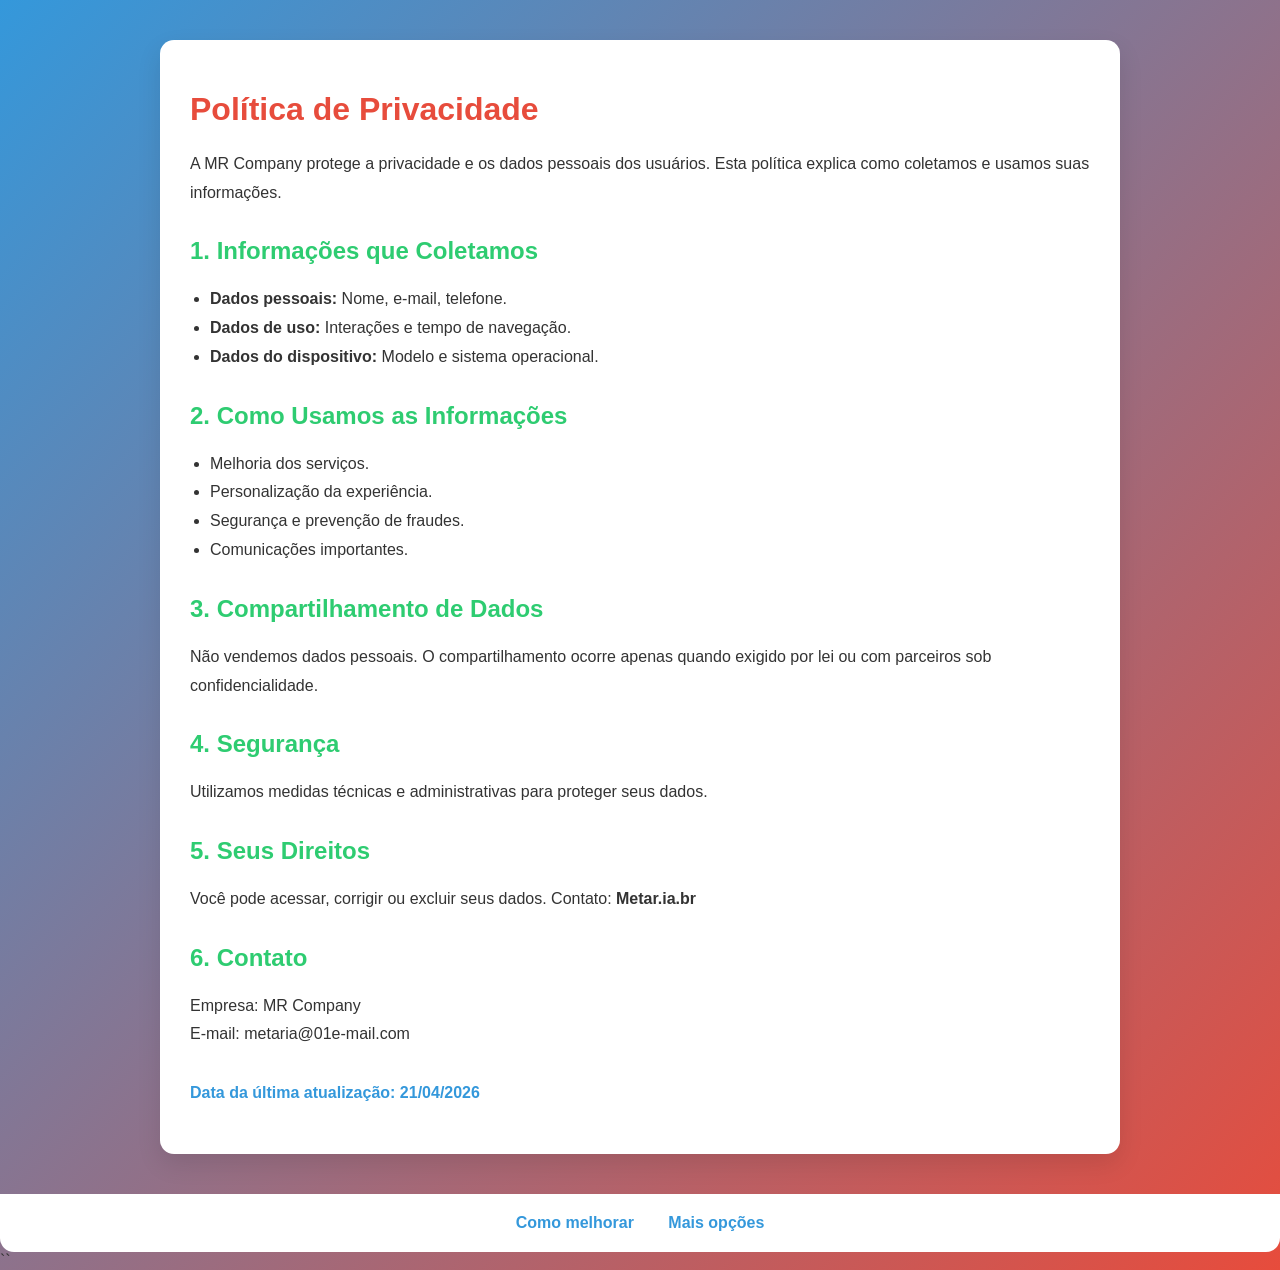
<file: privacidade.html>
<!DOCTYPE html>
<html lang="pt-BR">
<head>
<meta charset="UTF-8">
<meta name="viewport" content="width=device-width, initial-scale=1.0">
<title>Política de Privacidade</title>

<style>
:root {
  --green: #2ecc71;
  --blue: #3498db;
  --red: #e74c3c;
  --bg: #f4f6f9;
  --radius: 14px;
}

body {
  font-family: Arial, Helvetica, sans-serif;
  margin: 0;
  background: linear-gradient(135deg, var(--blue), var(--red));
  color: #333;
}

.container {
  max-width: 900px;
  margin: 40px auto;
  background: #ffffff;
  padding: 30px;
  border-radius: var(--radius);
  box-shadow: 0 10px 25px rgba(0,0,0,0.1);
}

h1 {
  color: var(--red);
}

h2 {
  color: var(--green);
  margin-top: 30px;
}

p, li {
  line-height: 1.8;
}

ul {
  padding-left: 20px;
}

.update {
  color: var(--blue);
  font-weight: bold;
  margin-top: 30px;
}

footer {
  margin-top: 40px;
  background: #ffffff;
  text-align: center;
  padding: 20px;
  border-radius: 0 0 var(--radius) var(--radius);
}

footer a {
  margin: 0 15px;
  color: var(--blue);
  font-weight: 600;
  text-decoration: none;
}

footer a:hover {
  color: var(--green);
}

@media (max-width: 600px) {
  .container {
    margin: 20px;
    padding: 20px;
  }
}
</style>
</head>

<body>

<div class="container">
  <h1>Política de Privacidade</h1>

  <p>
    A MR Company protege a privacidade e os dados pessoais dos usuários.
    Esta política explica como coletamos e usamos suas informações.
  </p>

  <h2>1. Informações que Coletamos</h2>
  <ul>
    <li><strong>Dados pessoais:</strong> Nome, e-mail, telefone.</li>
    <li><strong>Dados de uso:</strong> Interações e tempo de navegação.</li>
    <li><strong>Dados do dispositivo:</strong> Modelo e sistema operacional.</li>
  </ul>

  <h2>2. Como Usamos as Informações</h2>
  <ul>
    <li>Melhoria dos serviços.</li>
    <li>Personalização da experiência.</li>
    <li>Segurança e prevenção de fraudes.</li>
    <li>Comunicações importantes.</li>
  </ul>

  <h2>3. Compartilhamento de Dados</h2>
  <p>
    Não vendemos dados pessoais.
    O compartilhamento ocorre apenas quando exigido por lei
    ou com parceiros sob confidencialidade.
  </p>

  <h2>4. Segurança</h2>
  <p>
    Utilizamos medidas técnicas e administrativas para proteger seus dados.
  </p>

  <h2>5. Seus Direitos</h2>
  <p>
    Você pode acessar, corrigir ou excluir seus dados.
    Contato: <strong>Metar.ia.br</strong>
  </p>

  <h2>6. Contato</h2>
  <p>
    Empresa: MR Company<br>
    E-mail: metaria@01e-mail.com
  </p>

  <p class="update">Data da última atualização: 21/04/2026</p>
</div>

<footer>
  <a href="#">Como melhorar</a>
  <a href="#">Mais opções</a>
</footer>

</body>
</html>
``
</file>
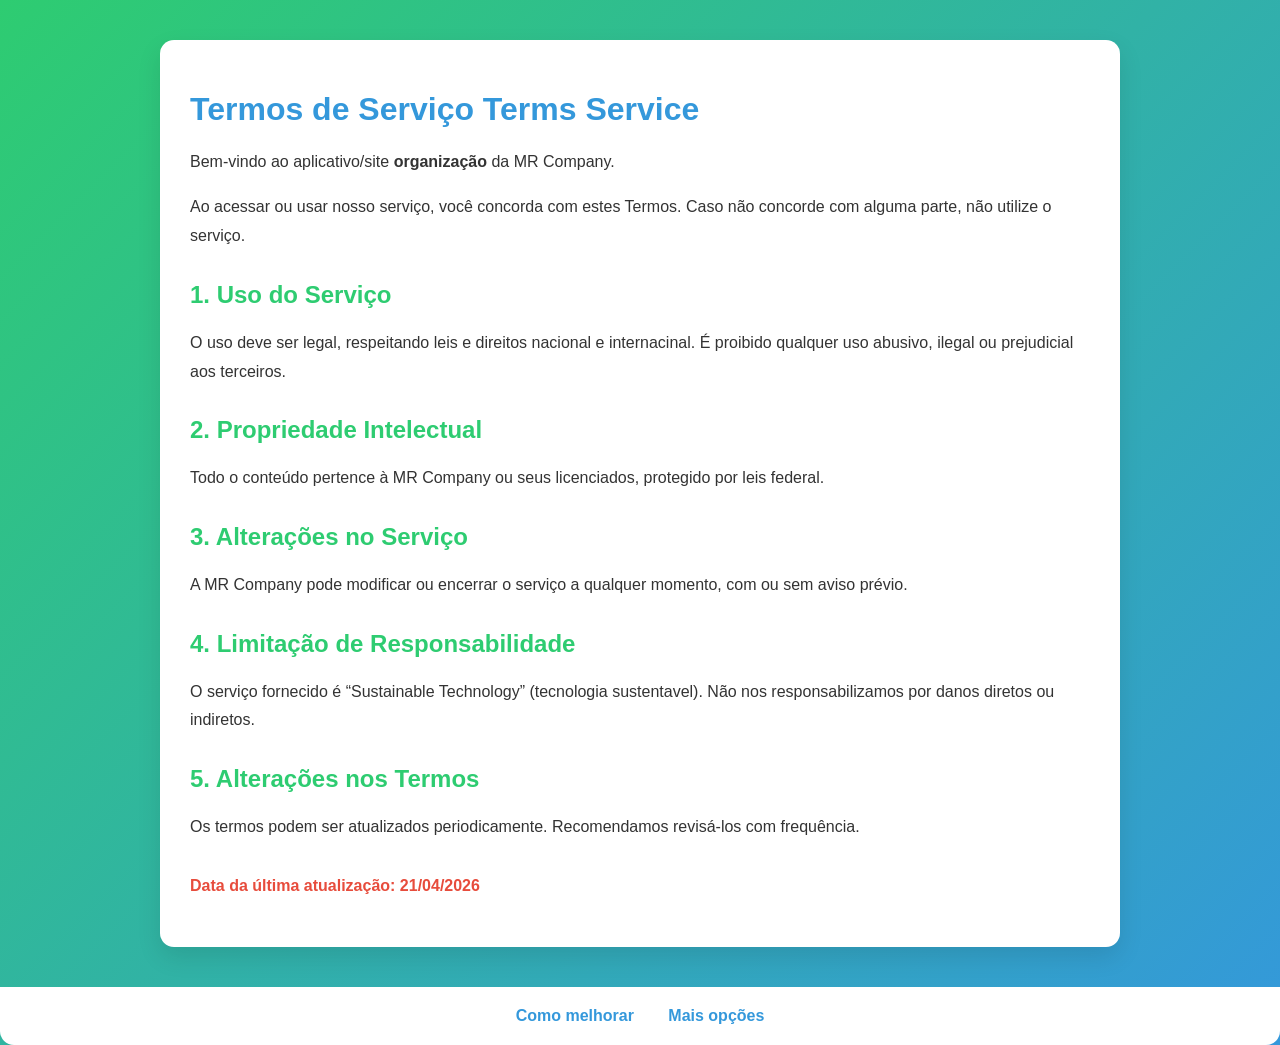
<file: termos.html>
<!DOCTYPE html>
<html lang="pt-BR">
<head>
<meta charset="UTF-8">
<meta name="viewport" content="width=device-width, initial-scale=1.0">
<title>Termos de Serviço</title>

<style>
:root {
  --green: #2ecc71;
  --blue: #3498db;
  --red: #e74c3c;
  --bg: #f4f6f9;
  --radius: 14px;
}

body {
  font-family: Arial, Helvetica, sans-serif;
  margin: 0;
  background: linear-gradient(135deg, var(--green), var(--blue));
  color: #333;
}

.container {
  max-width: 900px;
  margin: 40px auto;
  background: #ffffff;
  padding: 30px;
  border-radius: var(--radius);
  box-shadow: 0 10px 25px rgba(0,0,0,0.1);
}

h1 {
  color: var(--blue);
  margin-bottom: 20px;
}

h2 {
  color: var(--green);
  margin-top: 30px;
}

p {
  line-height: 1.8;
  margin-top: 10px;
}

.update {
  color: var(--red);
  font-weight: bold;
  margin-top: 30px;
}

footer {
  margin-top: 40px;
  background: #ffffff;
  border-radius: 0 0 var(--radius) var(--radius);
  text-align: center;
  padding: 20px;
}

footer a {
  margin: 0 15px;
  color: var(--blue);
  font-weight: 600;
  text-decoration: none;
}

footer a:hover {
  color: var(--red);
}

@media (max-width: 600px) {
  .container {
    margin: 20px;
    padding: 20px;
  }
}
</style>
</head>

<body>

<div class="container">
  <h1>Termos de Serviço Terms Service</h1>

  <p>Bem-vindo ao aplicativo/site <strong>organização</strong> da MR Company.</p>

  <p>
    Ao acessar ou usar nosso serviço, você concorda com estes Termos.
    Caso não concorde com alguma parte, não utilize o serviço.
  </p>

  <h2>1. Uso do Serviço</h2>
  <p>
    O uso deve ser legal, respeitando leis e direitos nacional e internacinal.
    É proibido qualquer uso abusivo, ilegal ou prejudicial aos terceiros.
  </p>

  <h2>2. Propriedade Intelectual</h2>
  <p>
    Todo o conteúdo pertence à MR Company ou seus licenciados,
    protegido por leis federal.
  </p>

  <h2>3. Alterações no Serviço</h2>
  <p>
    A MR Company pode modificar ou encerrar o serviço a qualquer momento,
    com ou sem aviso prévio.
  </p>

  <h2>4. Limitação de Responsabilidade</h2>
  <p>
    O serviço fornecido é “Sustainable Technology” (tecnologia sustentavel). Não nos responsabilizamos
    por danos diretos ou indiretos.
  </p>

  <h2>5. Alterações nos Termos</h2>
  <p>
    Os termos podem ser atualizados periodicamente.
    Recomendamos revisá-los com frequência.
  </p>

  <p class="update">Data da última atualização: 21/04/2026</p>
</div>

<footer>
  <a href="#">Como melhorar</a>
  <a href="#">Mais opções</a>
</footer>

</body>
</html>
</file>
